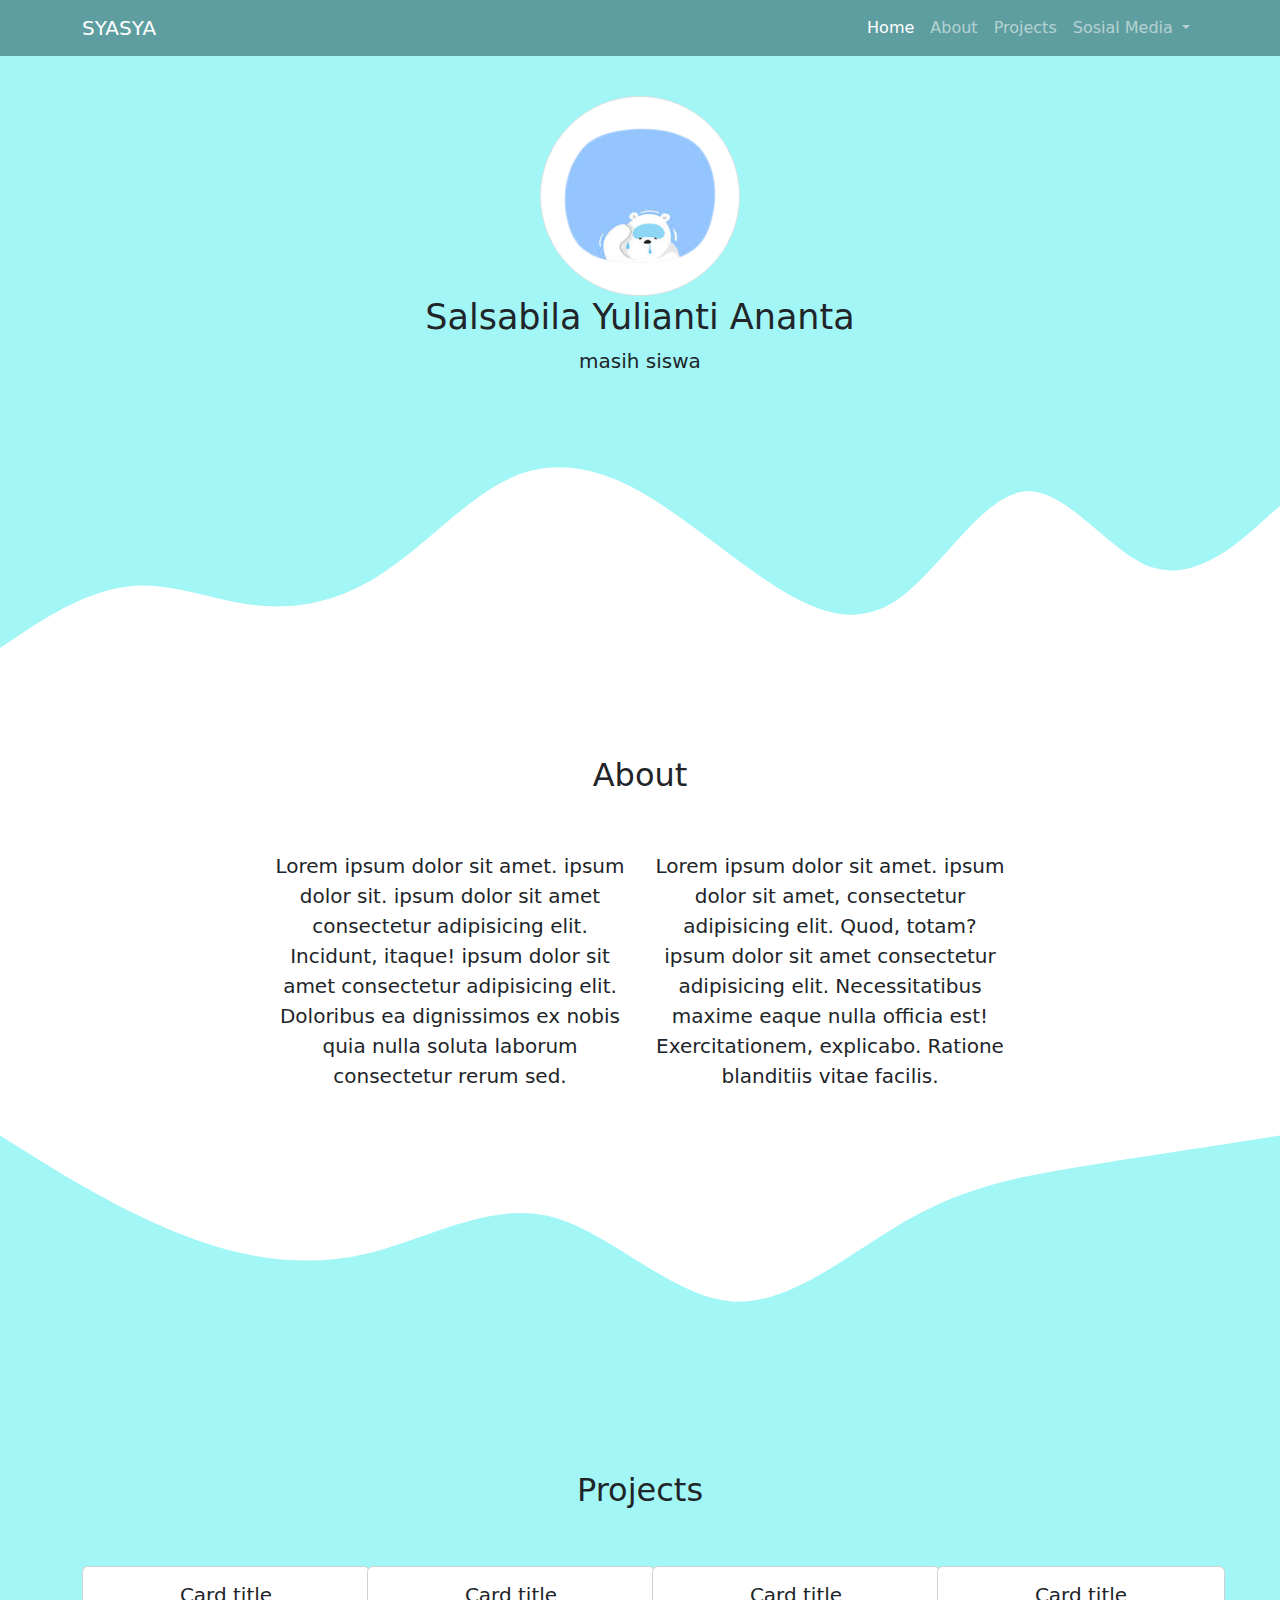
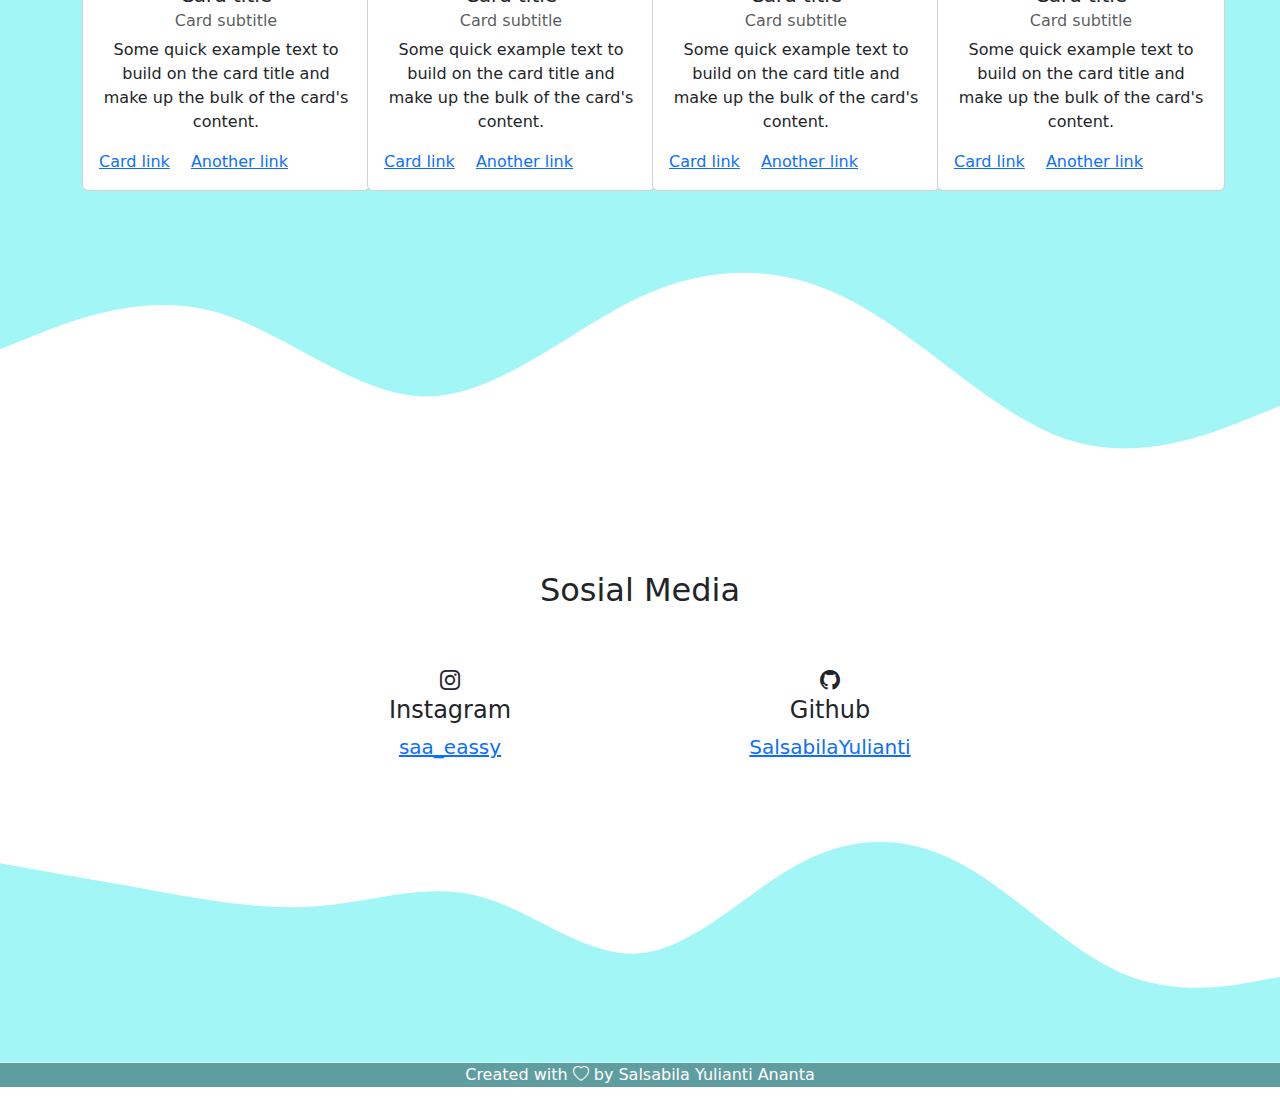
<file: latbootstrap/index.html>
<!DOCTYPE html>
<html lang="en">
<head>
  <meta charset="UTF-8">
  <meta name="viewport" content="width=device-width, initial-scale=1.0">
  <title>MY PORTFOLIO</title>
  <link rel="stylesheet" href="aset/css/bootstrap.min.css">
  <link rel="stylesheet" href="aset/css/style.css">
  <link rel="stylesheet" href="https://cdn.jsdelivr.net/npm/bootstrap-icons@1.11.1/font/bootstrap-icons.css">
</head>
<body>

  <nav class="navbar fixed-top navbar-expand-lg navbar-dark" style="background-color: cadetblue";>
    <div class="container">
      <a class="navbar-brand" href="#">SYASYA</a>
      <button class="navbar-toggler" type="button" data-bs-toggle="collapse" data-bs-target="#navbarNavDropdown" aria-controls="navbarNavDropdown" aria-expanded="false" aria-label="Toggle navigation">
        <span class="navbar-toggler-icon"></span>
      </button>
      <div class="collapse navbar-collapse" id="navbarNavDropdown">
        <ul class="navbar-nav ms-auto">
          <li class="nav-item">
            <a class="nav-link active" aria-current="page" href="#">Home</a>
          </li>
          <li class="nav-item">
            <a class="nav-link" href="#about">About</a>
          </li>
          <li class="nav-item">
            <a class="nav-link" href="#pojects">Projects</a>
          </li>
          <li class="nav-item dropdown">
            <a class="nav-link dropdown-toggle" href="#contact" role="button" data-bs-toggle="dropdown" aria-expanded="false">
              Sosial Media
            </a>
            <ul class="dropdown-menu">
              <li><a class="dropdown-item" href="#">Instagram</a></li>
              <li><a class="dropdown-item" href="#">Github</a></li>
            </ul>
          </li>
        </ul>
      </div>
    </div>
  </nav>

  <section class="jumbotron text-center">
    <img src="aset/img/images-removebg-preview.png" alt="gambar" width="200" 
    class="rounded-circle img-thumbnail">
    <h1 class="display-4">Salsabila Yulianti Ananta</h1>
    <p class="lead">masih siswa</p>
    <svg xmlns="http://www.w3.org/2000/svg" viewBox="0 0 1440 320"><path fill="#ffffff" fill-opacity="1" d="M0,288L24,272C48,256,96,224,144,218.7C192,213,240,235,288,240C336,245,384,235,432,202.7C480,171,528,117,576,96C624,75,672,85,720,112C768,139,816,181,864,213.3C912,245,960,267,1008,234.7C1056,203,1104,117,1152,112C1200,107,1248,181,1296,197.3C1344,213,1392,171,1416,149.3L1440,128L1440,320L1416,320C1392,320,1344,320,1296,320C1248,320,1200,320,1152,320C1104,320,1056,320,1008,320C960,320,912,320,864,320C816,320,768,320,720,320C672,320,624,320,576,
      320C528,320,480,320,432,320C384,320,336,320,288,320C240,320,192,320,144,320C96,320,48,320,24,320L0,320Z"></path></svg>
  </section>
    
<section id="about">
  <div class="container">
    <div class="row text-center mb-5">
      <div class="col">
        <h2>About</h2>
      </div>
    </div>
    <div class="row  justify-content-center fs-5 text-center">
      <div class="col-md-4">
        <p>Lorem ipsum dolor sit amet. ipsum dolor sit. ipsum dolor sit amet consectetur adipisicing elit. Incidunt, itaque! ipsum dolor sit amet consectetur adipisicing elit. Doloribus ea dignissimos ex nobis quia nulla soluta laborum consectetur rerum sed.</p>
      </div>
      <div class="col-md-4">
        <p>Lorem ipsum dolor sit amet. ipsum dolor sit amet, consectetur adipisicing elit. Quod, totam? ipsum dolor sit amet consectetur adipisicing elit. Necessitatibus maxime eaque nulla officia est! Exercitationem, explicabo. Ratione blanditiis vitae facilis. </p>
      </div>
    </div>
  </div>
  <svg xmlns="http://www.w3.org/2000/svg" viewBox="0 0 1440 320"><path fill="rgb(162, 246, 246)" fill-opacity="1" d="M0,32L34.3,53.3C68.6,75,137,117,206,144C274.3,171,343,181,411,165.3C480,149,549,107,617,122.7C685.7,139,754,213,823,218.7C891.4,224,960,160,1029,122.7C1097.1,85,1166,75,1234,64C1302.9,53,1371,43,1406,37.3L1440,32L1440,320L1405.7,320C1371.4,320,1303,320,1234,320C1165.7,320,1097,320,1029,320C960,320,891,320,823,320C754.3,320,686,320,617,320C548.6,320,480,320,411,320C342.9,320,274,320,206,320C137.1,320,69,320,34,320L0,320Z"></path></svg>
</section>

<section id="pojects">
  <div class="container">
    <div class="row text-center mb-5">
      <div class="col">
        <h2>Projects</h2>
      </div>
    </div>
    <div class="row">
      <div class="col-md-3 mb-3">
        <div class="card" style="width: 18rem;">
          <div class="card-body">
            <h5 class="card-title text-center">Card title</h5>
            <h6 class="card-subtitle mb-2 text-muted text-center">Card subtitle</h6>
            <p class="card-text text-center">Some quick example text to build on the card title and make up the bulk of the card's content.</p>
            <a href="#" class="card-link">Card link</a>
            <a href="#" class="card-link">Another link</a>
          </div>
        </div>
      </div>
      <div class="col-md-3 mb-3">
        <div class="card" style="width: 18rem;">
          <div class="card-body">
            <h5 class="card-title text-center">Card title</h5>
            <h6 class="card-subtitle mb-2 text-muted text-center">Card subtitle</h6>
            <p class="card-text text-center">Some quick example text to build on the card title and make up the bulk of the card's content.</p>
            <a href="#" class="card-link">Card link</a>
            <a href="#" class="card-link">Another link</a>
          </div>
        </div>
      </div>
      <div class="col-md-3 mb-3">
        <div class="card" style="width: 18rem;">
          <div class="card-body">
            <h5 class="card-title text-center">Card title</h5>
            <h6 class="card-subtitle mb-2 text-muted text-center">Card subtitle</h6>
            <p class="card-text text-center">Some quick example text to build on the card title and make up the bulk of the card's content.</p>
            <a href="#" class="card-link">Card link</a>
            <a href="#" class="card-link">Another link</a>
          </div>
        </div>
      </div>
      <div class="col-3">
        <div class="card" style="width: 18rem;">
          <div class="card-body">
            <h5 class="card-title text-center">Card title</h5>
            <h6 class="card-subtitle mb-2 text-muted text-center">Card subtitle</h6>
            <p class="card-text text-center">Some quick example text to build on the card title and make up the bulk of the card's content.</p>
            <a href="#" class="card-link">Card link</a>
            <a href="#" class="card-link">Another link</a>
          </div>
        </div>
      </div>
    </div>
  </div>
  <svg xmlns="http://www.w3.org/2000/svg" viewBox="0 0 1440 320"><path fill="#ffffff" fill-opacity="1" d="M0,160L40,144C80,128,160,96,240,117.3C320,139,400,213,480,213.3C560,213,640,139,720,101.3C800,64,880,64,960,106.7C1040,149,1120,235,1200,261.3C1280,288,1360,256,1400,240L1440,224L1440,320L1400,320C1360,320,1280,320,1200,320C1120,320,1040,320,960,320C880,320,800,320,720,320C640,320,560,320,480,320C400,320,320,320,240,320C160,320,80,320,40,320L0,320Z"></path></svg>
</section>

<section id="contact">
  <div class="container">
    <div class="row text-center mb-5">
      <div class="col">
        <h2> Sosial Media</h2>
      </div>
    </div>
    <div class="row  justify-content-center fs-5 text-center">
      <div class="col-md-4">
        <i class="bi bi-instagram"></i>
        <h4>Instagram</h4>
        <p><a href="https://instagram.com/saa_eassy?igshid=ZGUzMzM3NWJiOQ==">saa_eassy</a></p>
      </div>
      <div class="col-md-4">
        <i class="bi bi-github"></i>
        <h4>Github</h4>
        <p><a href="https://github.com/SalsabilaYulianti">SalsabilaYulianti</a> </p>
      </div>
    </div>
  </div>
  <svg xmlns="http://www.w3.org/2000/svg" viewBox="0 0 1440 320"><path fill="rgb(162, 246, 246)" fill-opacity="1" d="M0,96L30,101.3C60,107,120,117,180,128C240,139,300,149,360,144C420,139,480,117,540,133.3C600,149,660,203,720,197.3C780,192,840,128,900,96C960,64,1020,64,1080,96C1140,128,1200,192,1260,218.7C1320,245,1380,235,1410,229.3L1440,224L1440,320L1410,320C1380,320,1320,320,1260,320C1200,320,1140,320,1080,320C1020,320,960,320,900,320C840,320,780,320,720,320C660,320,600,320,540,320C480,320,420,320,360,320C300,320,240,320,180,320C120,320,60,320,30,320L0,320Z"></path></svg>
</section>

<footer class="text-white text-center pd-5" style="background-color: cadetblue">
  <p class="text-white ">Created with <i class="bi bi-heart"></i> by Salsabila Yulianti Ananta</a>
  </p>
</footer>
  
  <script src="aset/js/bootstrap.bundle.min.js"></script>
</body>
</html>
</file>
<file: latbootstrap/aset/css/style.css>
.jumbotron{
  padding-top: 6rem;
  background-color: rgb(162, 246, 246);
}

.jumbotron .display-4{
  font-size: 35px;

}

#pojects{
  background-color:rgb(162, 246, 246) ;
}

#akhir{
  background-color: rgb(162, 246, 246);
}
section{
  padding-top: 5rem;
}
</file>
